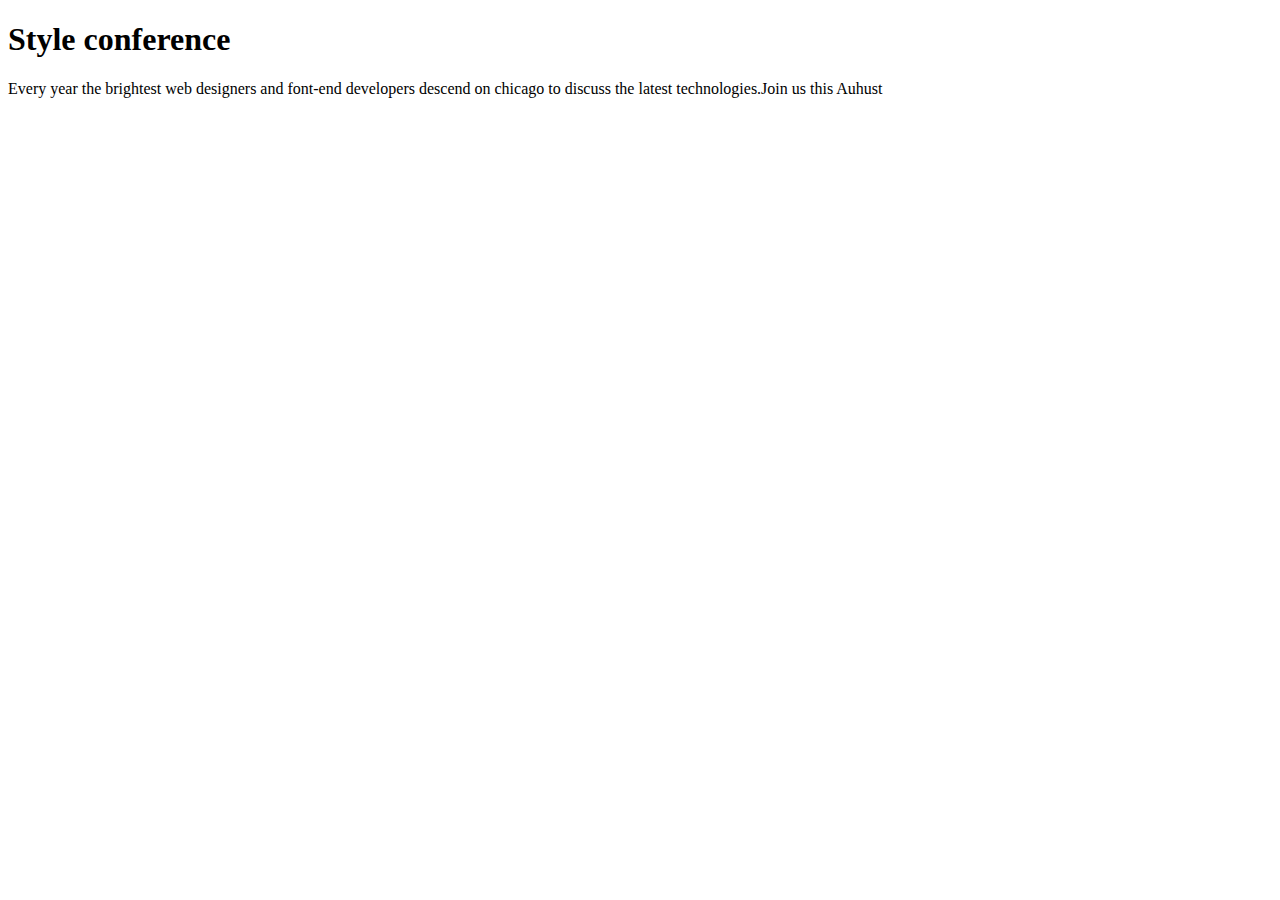
<file: index.html>
<!DOCTYPE html>
<html lang="en">
<head>
    <meta charset="UTF-8">
    <meta name="viewport" content="width=device-width, initial-scale=1.0">
    <title>Document</title>
</head>
<body>
    <h1> Style conference</h1>
    <p>Every year the brightest web designers and font-end developers descend on chicago to discuss the latest technologies.Join us this Auhust</p>
</body>
</html>
</file>
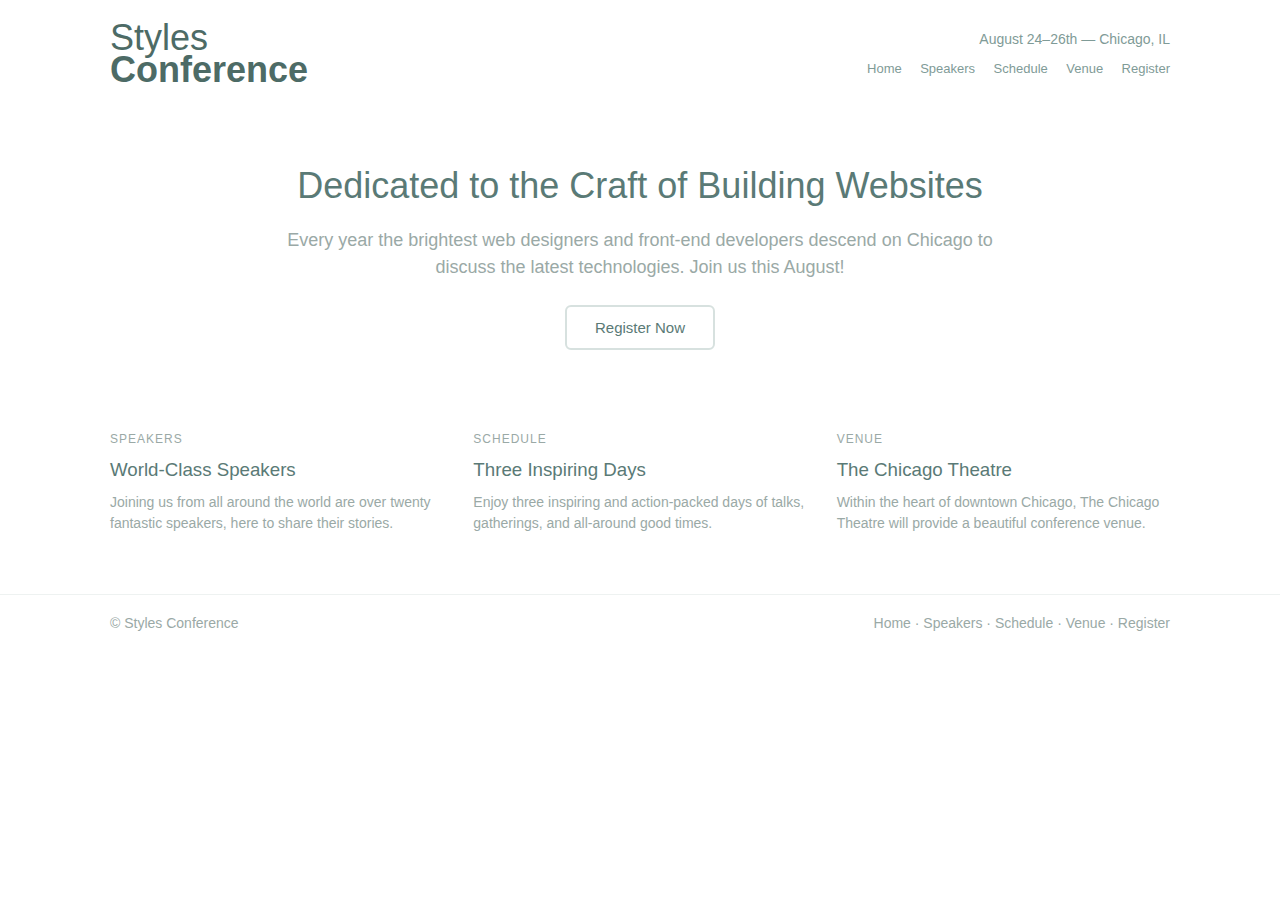
<file: Style Conference.html>
<!DOCTYPE html>
<html lang="en">
<head>
  <meta charset="utf-8" />
  <meta name="viewport" content="width=device-width, initial-scale=1" />
  <title>Styles Conference</title>
  <link rel="stylesheet" href="Style Conference.css">
</head>
<body>

  <!-- HEADER -->
  <header class="site-header">
    <div class="container header-inner">
      <!-- Left: Logo/title -->
      <div class="logo" id="site-logo">
        <h1>Styles<br><span>Conference</span></h1>
      </div>

      <!-- Right: date + nav -->
      <div class="header-right">
        <div class="event-date">August 24–26th — Chicago, IL</div>
        <nav class="main-nav">
          <a href="#">Home</a>
          <a href="#">Speakers</a>
          <a href="#">Schedule</a>
          <a href="#">Venue</a>
          <a href="#">Register</a>
        </nav>
      </div>
    </div>
  </header>


  <section class="hero">
    <div class="container hero-inner">
      <h2 class="hero-title">Dedicated to the Craft of Building Websites</h2>
      <p class="hero-sub">Every year the brightest web designers and front-end developers descend on Chicago to discuss the latest technologies. Join us this August!</p>
      <button class="btn-ghost">Register Now</button>
    </div>
  </section>

  <!-- 3 COLUMNS (Speakers / Schedule / Venue) -->
  <section class="features">
    <div class="container features-grid">
      <div class="feature">
        <div class="feature-title small">SPEAKERS</div>
        <h3 class="feature-heading">World-Class Speakers</h3>
        <p class="feature-text">Joining us from all around the world are over twenty fantastic speakers, here to share their stories.</p>
      </div>

      <div class="feature">
        <div class="feature-title small">SCHEDULE</div>
        <h3 class="feature-heading">Three Inspiring Days</h3>
        <p class="feature-text">Enjoy three inspiring and action-packed days of talks, gatherings, and all-around good times.</p>
      </div>

      <div class="feature">
        <div class="feature-title small">VENUE</div>
        <h3 class="feature-heading">The Chicago Theatre</h3>
        <p class="feature-text">Within the heart of downtown Chicago, The Chicago Theatre will provide a beautiful conference venue.</p>
      </div>
    </div>
  </section>

  <!-- FOOTER -->
  <footer class="site-footer">
    <div class="container footer-inner">
      <div>© Styles Conference</div>
      <div class="footer-nav">Home · Speakers · Schedule · Venue · Register</div>
    </div>
  </footer>

</body>
</html>
</file>
<file: Style Conference.css>
/* Basic reset */
* { box-sizing: border-box; margin: 0; padding: 0; }
body { font-family: "Helvetica Neue", Arial, sans-serif; color: #3b4e49; line-height: 1.5; }

/* Utility container: center content and limit width */
.container { max-width: 1100px; margin: 0 auto; padding: 0 20px; }

/* HEADER */
.site-header { padding: 22px 0; }
.header-inner { display: flex; justify-content: space-between; align-items: center; }

/* Logo (left) */
.logo h1 {
  font-weight: 300;
  font-size: 36px;
  color: #4d6b66;
  line-height: 0.9;
}
.logo span { font-weight: 700; font-size: 36px; }

/* Header right: date and nav stacked */
.header-right { text-align: right; }
.event-date { font-size: 14px; color: #7f9b97; margin-bottom: 6px; }
.main-nav a {
  text-decoration: none;
  color: #7f9b97;
  font-size: 13px;
  margin-left: 14px;
}

/* HERO */
.hero { padding: 50px 0; background: #fff; text-align: center; }
.hero-inner { max-width: 800px; margin: 0 auto; }
.hero-title {
  font-weight: 300;
  font-size: 36px;
  color: #5a7a76;
  margin-bottom: 14px;
}
.hero-sub { color: #9aa9a6; font-size: 18px; margin-bottom: 24px; }

/* Ghost button */
.btn-ghost {
  background: transparent;
  border: 2px solid #d7e1df;
  padding: 12px 28px;
  border-radius: 6px;
  color: #5a7a76;
  cursor: pointer;
  font-size: 15px;
}

/* FEATURES: 3-column grid */
.features { padding: 30px 0 60px 0; }
.features-grid {
  display: grid;
  grid-template-columns: repeat(3, 1fr);
  gap: 30px;
  align-items: start;
}
.feature-title.small { color: #9aa9a6; font-size: 12px; letter-spacing: 1px; margin-bottom: 8px; text-transform: uppercase; }
.feature-heading { color: #5a7a76; font-weight: 400; margin-bottom: 8px; }
.feature-text { color: #9aa9a6; font-size: 14px; }

/* FOOTER */
.site-footer { border-top: 1px solid #eef2f1; padding: 18px 0; color: #9aa9a6; }
.footer-inner { display:flex; justify-content: space-between; align-items: center; font-size: 14px; }

/* Responsive: stack on small screens */
@media (max-width: 800px) {
  .header-inner { flex-direction: column; align-items: flex-start; gap: 10px; }
  .main-nav a { margin-left: 8px; }
  .hero-title { font-size: 26px; }
  .features-grid { grid-template-columns: 1fr; }
  .footer-inner { flex-direction: column; gap: 8px; text-align: center; }
}
</file>
